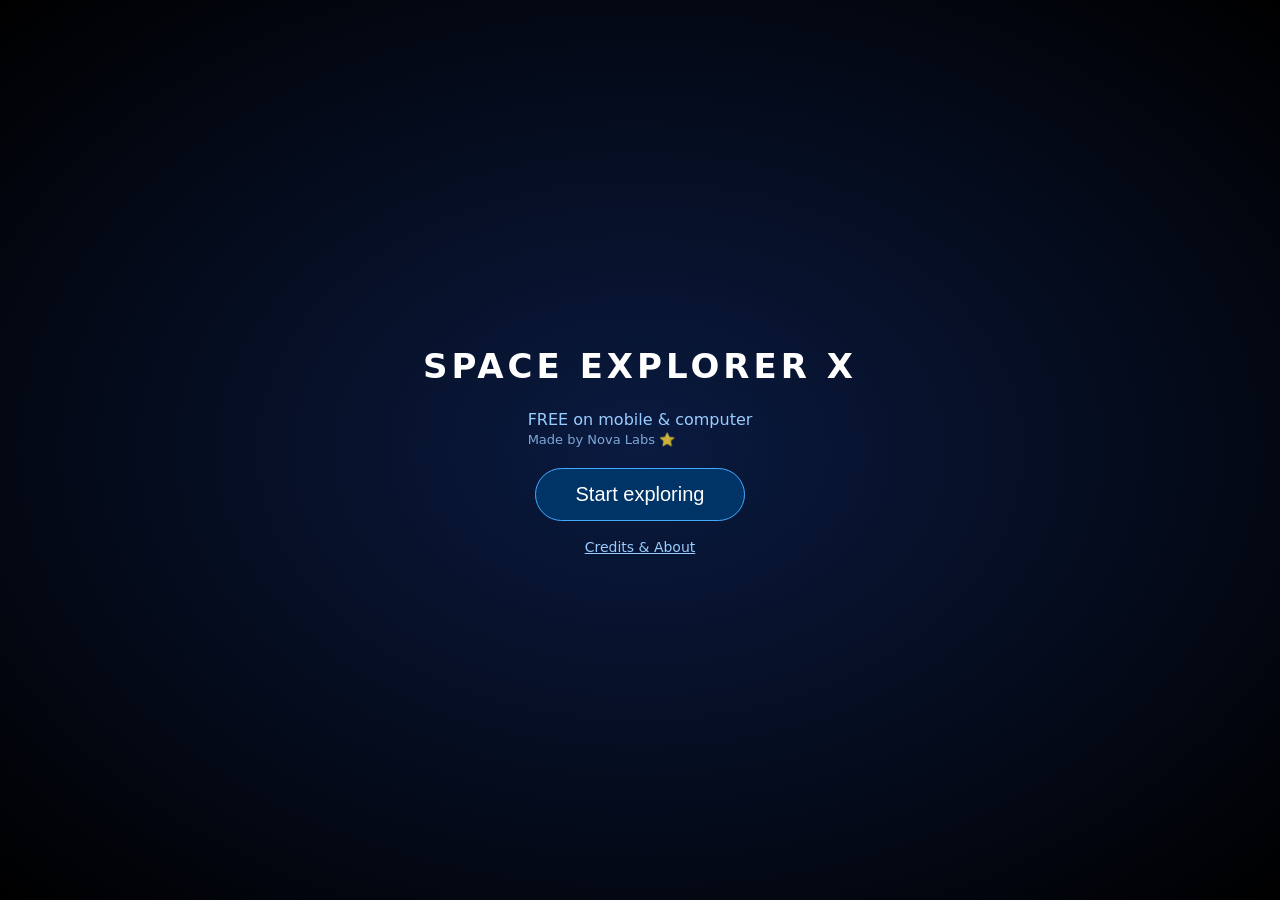
<file: index.html>
<!doctype html>
<html lang="en">
<head>
<meta charset="utf-8">
<meta name="viewport" content="width=device-width,initial-scale=1,maximum-scale=1,user-scalable=no,viewport-fit=cover">
<meta name="theme-color" content="#000">
<link rel="icon" href="data:,">
<title>Space Explorer X</title>
<style>
  html,body{margin:0;height:100%;background:#000;overflow:hidden;overscroll-behavior:none;-webkit-tap-highlight-color:transparent}
  #se-loading{position:fixed;inset:0;display:flex;align-items:center;justify-content:center;color:#9cf;font:16px system-ui;z-index:20;pointer-events:none;transition:opacity .6s}
  #se-fb-card{position:fixed;left:12px;right:12px;top:12px;max-width:360px;padding:12px 14px;border-radius:14px;background:rgba(0,12,40,.82);
    color:#fff;font:14px/1.35 system-ui;display:none;z-index:6}
  #se-fb-card b{font-size:18px}
  #se-credits-btn{display:none!important;position:fixed;left:50%;transform:translateX(-50%);bottom:max(6px,env(safe-area-inset-bottom));z-index:4;font:11px system-ui;color:#8ab;background:none;border:0;opacity:.75}
  #se-credits-panel{position:fixed;left:12px;right:12px;bottom:34px;max-width:420px;margin:auto;padding:12px 14px;border-radius:12px;background:rgba(0,10,30,.92);color:#cde;font:12px/1.4 system-ui;z-index:12;display:none}
  #se-credits-panel a{color:#8cf}
  #se-err{position:fixed;inset:0;display:none;align-items:center;justify-content:center;text-align:center;padding:24px;color:#fcc;font:16px system-ui}
</style>
</head>
<body>
<div id="se-loading">Loading the solar system…</div>
<button id="se-credits-btn" aria-label="credits">ⓘ Credits</button>
<div id="se-credits-panel"><b>Credits</b><br>
Made by Nova Labs ⭐<br>
Earth: NASA Visible Earth / Earth Observatory – Blue Marble Next Generation, Black Marble night lights, cloud map (public domain).<br>
Sun, Mercury, Venus, Moon, Mars, Jupiter, Saturn &amp; rings, Uranus, Neptune, Milky Way: <a href="https://www.solarsystemscope.com/textures/" target="_blank" rel="noopener">Solar System Scope</a>, based on NASA imagery – <a href="https://creativecommons.org/licenses/by/4.0/" target="_blank" rel="noopener">CC BY 4.0</a>.<br>
Small moons, terrain and skies: procedural. Engine: three.js (MIT). Facts: NASA.</div>
<div id="se-err">WebGL is not available on this device/browser.</div>
<script src="astro/astro.js?v=1791548990"></script>
<script type="module">
const q = new URLSearchParams(location.search);
let SE;
try {
  const { init } = await import('./scene/scene.js?v=1791548990');
  SE = await init();
} catch (e) {
  console.error('[index] scene failed', e);
  document.getElementById('se-err').style.display = 'flex';
  throw e;
}
const loading = document.getElementById('se-loading');
loading.style.opacity = 0; setTimeout(() => loading.remove(), 700);
if (!q.has('nojoy')) SE.enableJoystick(true);

// Load the UI half after window.SE exists. Fail gracefully if it is missing.
function loadUI() {
  if (q.has('noui')) return Promise.resolve(false);
  const css = document.createElement('link'); css.rel = 'stylesheet'; css.href = 'ui/ui.css?v=1791548990';
  css.onerror = () => { css.remove(); console.info('[index] ui/ui.css not found'); };
  document.head.appendChild(css);
  return new Promise(res => {
    const s = document.createElement('script'); s.src = 'ui/ui.js?v=1791548990';
    s.onload = () => res(true);
    s.onerror = () => { s.remove(); console.info('[index] ui/ui.js not found - using built-in fallback controls'); res(false); };
    document.head.appendChild(s);
  });
}
const hasUI = await loadUI();
const canvas = document.getElementById('se-canvas');

// Tap-to-select (raycast via SE.pick). Always active; the UI card follows via the se:selected event.
const downs = new Map();
// Desktop mouse clicks / double-clicks are handled by scene/desktop.js (click = select, double-click = fly).
const deskMouse = e => SE.isDesktop && (e.pointerType === 'mouse' || e.pointerType === 'pen');
canvas.addEventListener('pointerdown', e => deskMouse(e) || downs.set(e.pointerId, { x: e.clientX, y: e.clientY, t: performance.now(), multi: downs.size > 0 }));
canvas.addEventListener('pointerup', e => {
  const d = downs.get(e.pointerId); downs.delete(e.pointerId);
  if (!d || d.multi || downs.size || performance.now() - d.t > 350 || Math.hypot(e.clientX - d.x, e.clientY - d.y) > 10) return;
  const name = SE.pick(e.clientX, e.clientY);
  if (!name) return;
  // Start the flight here; the UI's se:selected listener opens the card quietly, so fly.mp3 plays exactly once.
  ghostUntil = performance.now() + 600;   // the card opens under the finger: swallow the browser's follow-up click
  if (SE.selectPlanet(name) && typeof window.SE_SFX === 'function') window.SE_SFX('fly.mp3');
});
// Without this the synthetic click after a 3D tap lands on whatever card button just appeared under the
// finger (e.g. tapping Jupiter in the overview selected Europa from Jupiter's moon list).
let ghostUntil = 0;
canvas.addEventListener('touchend', e => { if (performance.now() < ghostUntil) e.preventDefault(); }, { passive: false });
addEventListener('click', e => { if (performance.now() < ghostUntil && e.target !== canvas) { e.preventDefault(); e.stopImmediatePropagation(); } }, true);
canvas.addEventListener('pointercancel', e => downs.delete(e.pointerId));

if (!hasUI) installFallback();
function installFallback() {
  // drag = orbit, pinch / wheel = zoom, info card on selection
  const pts = new Map(); let pinch = 0;
  canvas.addEventListener('pointerdown', e => { canvas.setPointerCapture(e.pointerId); pts.set(e.pointerId, { x: e.clientX, y: e.clientY }); });
  canvas.addEventListener('pointermove', e => {
    const o = pts.get(e.pointerId); if (!o) return;
    if (pts.size === 1) SE.look(e.clientX - o.x, e.clientY - o.y);
    pts.set(e.pointerId, { x: e.clientX, y: e.clientY });
    if (pts.size === 2) { const [a, b] = [...pts.values()], d = Math.hypot(a.x - b.x, a.y - b.y); if (pinch) SE.zoom((d - pinch) / 120); pinch = d; }
  });
  const up = e => { pts.delete(e.pointerId); pinch = 0; };
  canvas.addEventListener('pointerup', up); canvas.addEventListener('pointercancel', up);
  canvas.addEventListener('wheel', e => { e.preventDefault(); SE.zoom(-e.deltaY / 500); }, { passive: false });
  const card = document.createElement('div'); card.id = 'se-fb-card'; document.body.appendChild(card);
  addEventListener('se:selected', e => {
    const p = e.detail.body || {};
    card.innerHTML = `<b>${p.name}</b><br>${p.type || ''}${p.radius_km ? ' · radius ' + p.radius_km.toLocaleString() + ' km' : ''}${p.moons != null ? ' · ' + p.moons + ' moons' : ''}<br><span style="opacity:.85">${p.fact || ''}</span>`;
    card.style.display = 'block';
  });
}
const cb = document.getElementById('se-credits-btn'), cp = document.getElementById('se-credits-panel');
cb.onclick = () => { cp.style.display = cp.style.display === 'block' ? 'none' : 'block'; };
cp.onclick = e => { if (e.target.tagName !== 'A') cp.style.display = 'none'; };
window.__seIndex = { hasUI };
</script>
</body>
</html>
</file>
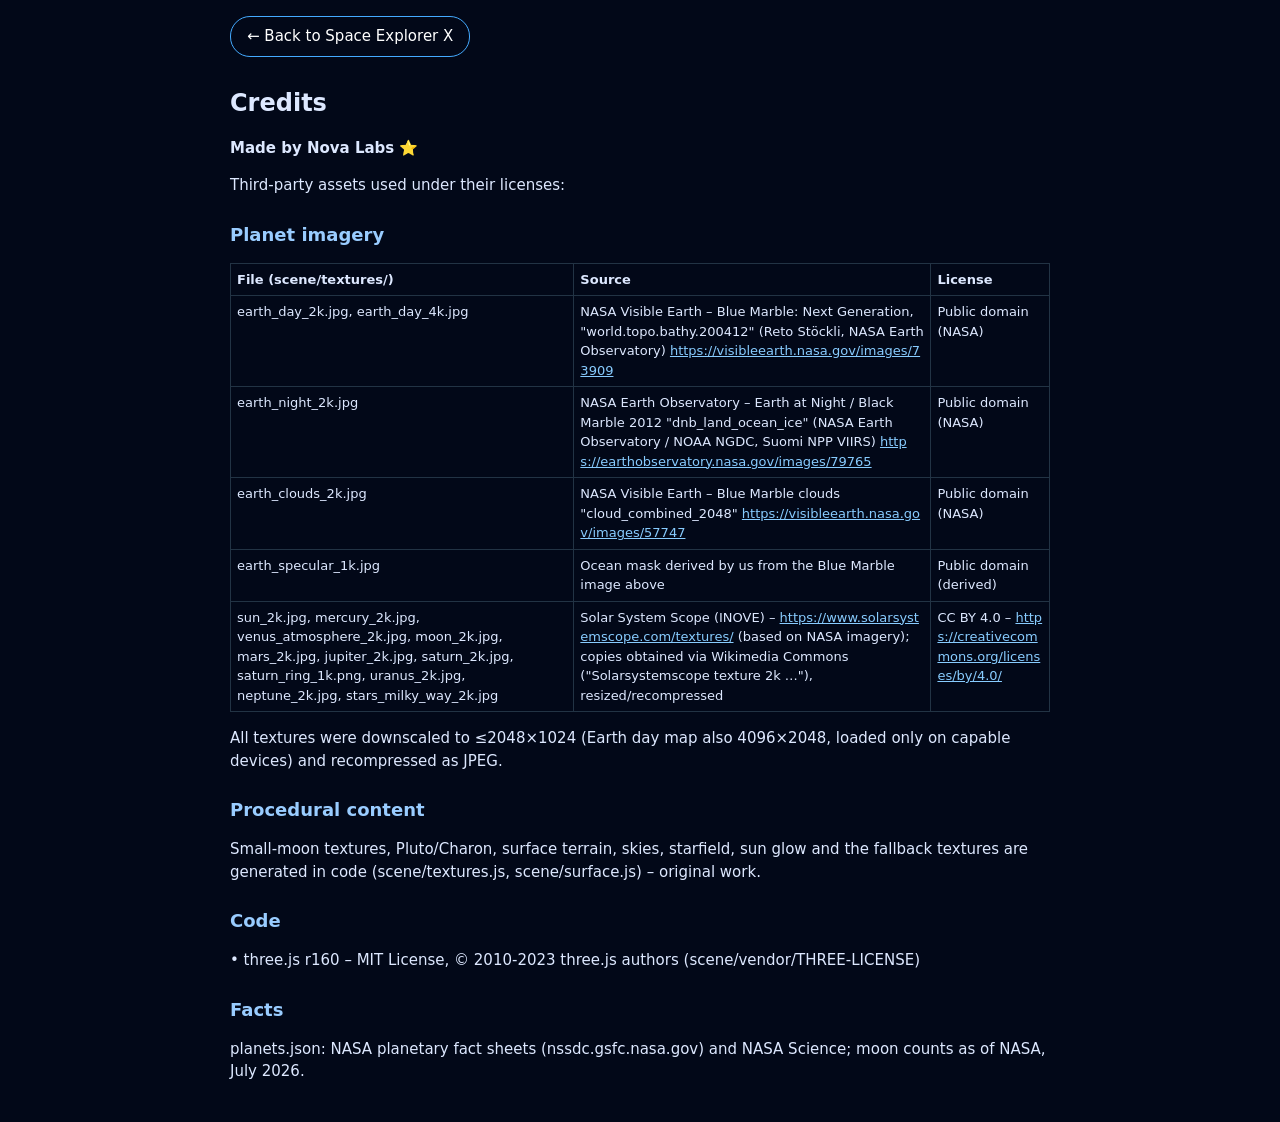
<file: credits.html>
<!doctype html><html lang="en"><head><meta charset="utf-8"><meta name="viewport" content="width=device-width,initial-scale=1,viewport-fit=cover">
<title>Space Explorer X – Credits &amp; About</title><link rel="icon" href="data:,">
<style>body{margin:0;padding:max(16px,env(safe-area-inset-top)) max(16px,env(safe-area-inset-right)) 24px max(16px,env(safe-area-inset-left));background:#020818;color:#dde8ff;font:15px/1.5 system-ui,sans-serif}
main{max-width:820px;margin:auto}h1{font-size:24px}h2{font-size:18px;margin-top:24px;color:#9cf}a{color:#8cf;word-break:break-all}
table{border-collapse:collapse;width:100%;font-size:13px;display:block;overflow-x:auto}td,th{border:1px solid #234;padding:6px;vertical-align:top;text-align:left}
.back{display:inline-block;margin-bottom:12px;padding:8px 16px;border:1px solid #4af;border-radius:20px;color:#fff;text-decoration:none}</style></head>
<body><main><a class="back" href="./">← Back to Space Explorer X</a>
<h1>Credits</h1>
<p><b>Made by Nova Labs ⭐</b></p>
<p>Third-party assets used under their licenses:</p>
<h2>Planet imagery</h2>
<table>
<tr><th>File (scene/textures/)</th><th>Source</th><th>License</th></tr>
<tr><td>earth_day_2k.jpg, earth_day_4k.jpg</td><td>NASA Visible Earth – Blue Marble: Next Generation, &quot;world.topo.bathy.200412&quot; (Reto Stöckli, NASA Earth Observatory) <a href="https://visibleearth.nasa.gov/images/73909" target="_blank" rel="noopener">https://visibleearth.nasa.gov/images/73909</a></td><td>Public domain (NASA)</td></tr>
<tr><td>earth_night_2k.jpg</td><td>NASA Earth Observatory – Earth at Night / Black Marble 2012 &quot;dnb_land_ocean_ice&quot; (NASA Earth Observatory / NOAA NGDC, Suomi NPP VIIRS) <a href="https://earthobservatory.nasa.gov/images/79765" target="_blank" rel="noopener">https://earthobservatory.nasa.gov/images/79765</a></td><td>Public domain (NASA)</td></tr>
<tr><td>earth_clouds_2k.jpg</td><td>NASA Visible Earth – Blue Marble clouds &quot;cloud_combined_2048&quot; <a href="https://visibleearth.nasa.gov/images/57747" target="_blank" rel="noopener">https://visibleearth.nasa.gov/images/57747</a></td><td>Public domain (NASA)</td></tr>
<tr><td>earth_specular_1k.jpg</td><td>Ocean mask derived by us from the Blue Marble image above</td><td>Public domain (derived)</td></tr>
<tr><td>sun_2k.jpg, mercury_2k.jpg, venus_atmosphere_2k.jpg, moon_2k.jpg, mars_2k.jpg, jupiter_2k.jpg, saturn_2k.jpg, saturn_ring_1k.png, uranus_2k.jpg, neptune_2k.jpg, stars_milky_way_2k.jpg</td><td>Solar System Scope (INOVE) – <a href="https://www.solarsystemscope.com/textures/" target="_blank" rel="noopener">https://www.solarsystemscope.com/textures/</a> (based on NASA imagery); copies obtained via Wikimedia Commons (&quot;Solarsystemscope texture 2k …&quot;), resized/recompressed</td><td>CC BY 4.0 – <a href="https://creativecommons.org/licenses/by/4.0/" target="_blank" rel="noopener">https://creativecommons.org/licenses/by/4.0/</a></td></tr>
</table>
<p>All textures were downscaled to ≤2048×1024 (Earth day map also 4096×2048, loaded only on capable devices) and recompressed as JPEG.</p>
<h2>Procedural content</h2>
<p>Small-moon textures, Pluto/Charon, surface terrain, skies, starfield, sun glow and the fallback textures are generated in code (scene/textures.js, scene/surface.js) – original work.</p>
<h2>Code</h2>
<p>• three.js r160 – MIT License, © 2010-2023 three.js authors (scene/vendor/THREE-LICENSE)</p>
<h2>Facts</h2>
<p>planets.json: NASA planetary fact sheets (nssdc.gsfc.nasa.gov) and NASA Science; moon counts as of NASA, July 2026.</p>
</main></body></html>
</file>
